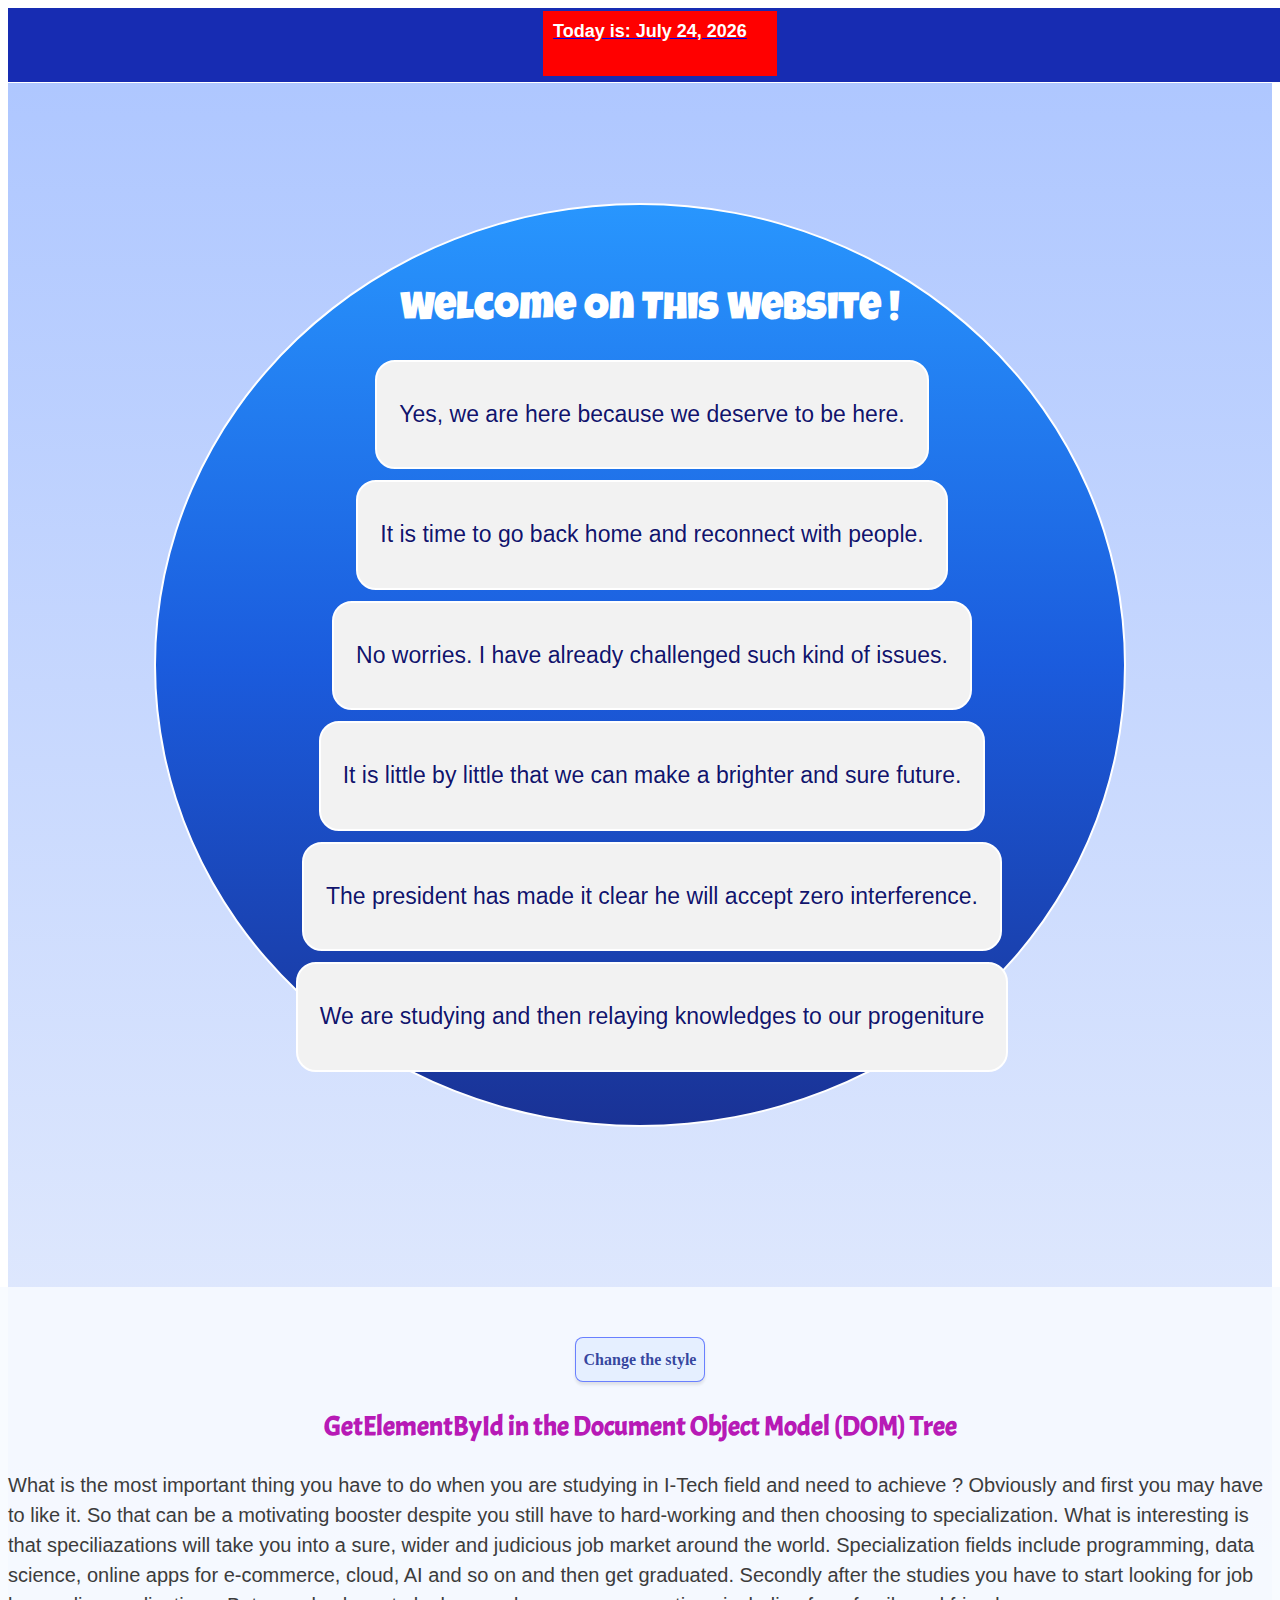
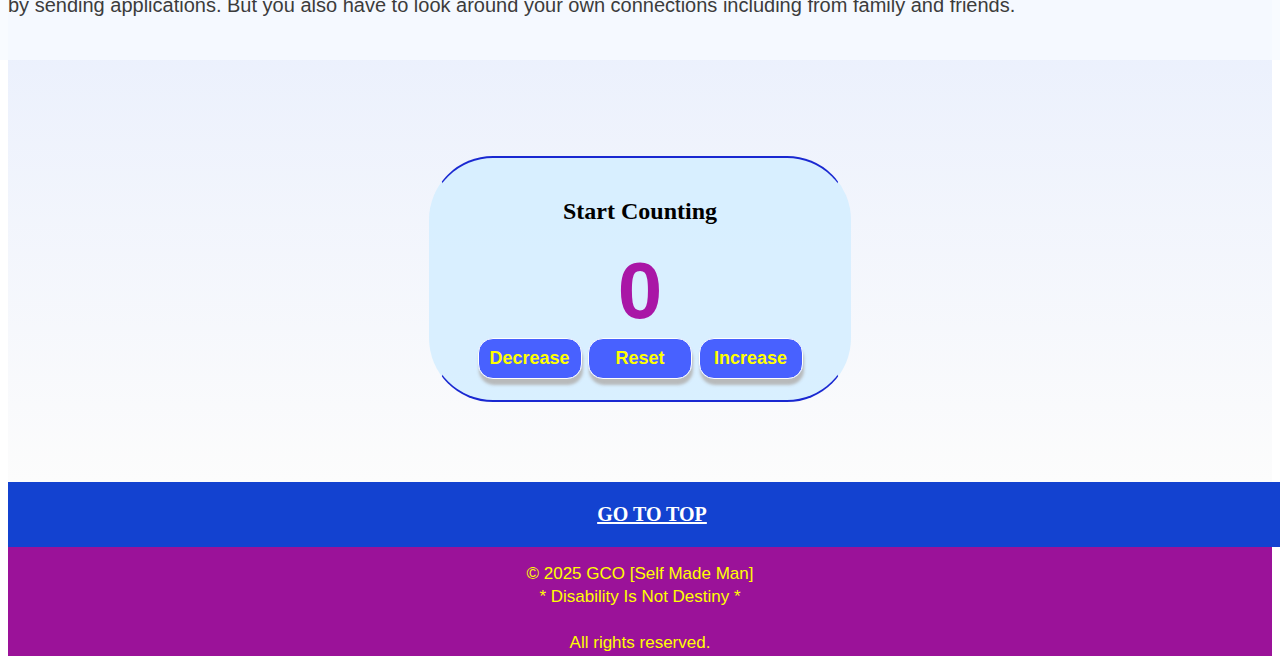
<file: index.html>
<!DOCTYPE html>
<html lang="en"> 
<head>
    <meta charset="UTF-8">
    <meta name="viewport" content="width=device-width, initial-scale=1.0">
    <!--Link to stylesheet (CSS)-->
    <link rel="stylesheet" href="index.css">
     <!--Link to the javascript file-->
    <script type="module" src="index.js."></script>
    <link href="https://cdn.jsdelivr.net/npm/bootstrap@5.2.3/dist/css/bootstrap.min.css" rel="stylesheet" integrity="sha384-rbsA2VBKQhggwzxH7pPCaAqO46MgnOM80zW1RWuH61DGLwZJEdK2Kadq2F9CUG65" crossorigin="anonymous">
    <!--Link to access to bootstrap 5-->
    <script src="https://cdn.jsdelivr.net/npm/bootstrap@5.2.3/dist/js/bootstrap.bundle.min.js" integrity="sha384-kenU1KFdBIe4zVF0s0G1M5b4hcpxyD9F7jL+jjXkk+Q2h455rYXK/7HAuoJl+0I4" crossorigin="anonymous"></script>
<!--Links to google fonts-->
<link rel="preconnect" href="https://fonts.googleapis.com">
<link rel="preconnect" href="https://fonts.gstatic.com" crossorigin>
<link href="https://fonts.googleapis.com/css2?family=Roboto:ital,wght@0,100..900;1,100..900&display=swap" rel="stylesheet">
     <link rel="preconnect" href="https://fonts.googleapis.com">
<link rel="preconnect" href="https://fonts.gstatic.com" crossorigin>
<link rel="preconnect" href="https://fonts.googleapis.com">
<link rel="preconnect" href="https://fonts.gstatic.com" crossorigin>
<link rel="preconnect" href="https://fonts.googleapis.com">
<link rel="preconnect" href="https://fonts.gstatic.com" crossorigin>
<link href="https://fonts.googleapis.com/css2?family=Acme&display=swap" rel="stylesheet">
<link rel="preconnect" href="https://fonts.googleapis.com">
<link rel="preconnect" href="https://fonts.gstatic.com" crossorigin>
<link href="https://fonts.googleapis.com/css2?family=Acme&family=Savate:ital,wght@0,200..900;1,200..900&display=swap" rel="stylesheet">
<link href="https://fonts.googleapis.com/css2?family=Luckiest+Guy&family=Merriweather+Sans:ital,wght@0,300..800;1,300..800&display=swap" rel="stylesheet">
   <!--The title is right below--> 
<title>The Beginning</title>
</head>
<a id="Top"></a>

<body> 
    <!--A wrapper for the date-->
     <div class="containNer" id="currentDateContainer">
        <a href="https://www.timeanddate.com/calendar/" target="_blank"> 
            <p class="Date">Today is: <span id="currentDate">
            <!-- The current date will be displayed here -->
            <script>
                let currentDate = new Date();
                let options = { year: 'numeric', month: 'long', day: 'numeric' };
                document.getElementById('currentDate').textContent = currentDate.toLocaleDateString('en-US', options);
                console.log(currentDate.toLocaleDateString('en-US', options));
            </script>
        </span>
                </p>
            </a>
    </div>
    <div class="main">
   
    <!--Here a wrapping block to contain and maintain the header and the others following blocks (divs) coded like some  <ul> and <li> tabs-->
    <div class="container" id="wrapper">
     <a href ="https://www.merriam-webster.com/dictionary/welcome" target="_blank">
<div class="container" id="containing">
<p class ="Paragraph">Welcome On This Website !</p>
    </div></a>
<!--Creating some blocks and linking them as a <ul> and <li> tabs-->
    <a href="https://www.canada.ca/en/immigration-refugees-citizenship/campaigns/immigration-matters/track-record.html" target="_blank"> <div class="container" style="margin-bottom: 10px"> Yes, we are here because we deserve to be here.</div></a>
    <a href="https://www.britannica.com/place/Burkina-Faso" target="_blank"> <div class="container" style="margin-bottom: 10px">It is time to go back home and reconnect with people. </div></a>
    <a href="https://ccrw.org/dwc-initiative/" target="_blank"> <div class="container"style="margin-bottom: 10px">No worries. I have already challenged such kind of issues.</div></a>
    <a href="https://kristenboehmer.com/5345/" target="_blank"> <div class="container" style="margin-bottom: 10px">It is little by little that we can make a brighter and sure future.</div></a>
    <a href="https://www.merriam-webster.com/thesaurus/interference" target="_blank"> <div class="container" style="margin-bottom: 10px">The president has made it clear he will accept zero interference.</div></a>
    <a href="https://www.mcgill.ca/" target="_blank"> <div class="container" style="margin-bottom: 10px;">We are studying and then relaying knowledges to our progeniture</div></a>
</div>
    <!--Here a block-div to explain the GetElementById in the Document Object Model Tree (DOM)-->
    <div class="Test">
        <button class="Button" id="MTB" onclick="changeColor()">Change the style</button>
        <h2 id="HEADER">GetElementById in the Document Object Model (DOM) Tree</h2>
        <p class="PARA" id="PARA">What is the most important thing you have to do when you are studying in I-Tech field and need to achieve ? Obviously and first you may have to like it.
            So that can be a motivating booster despite you still have to hard-working and then choosing to specialization. 
            What is interesting is that speciliazations will take you into a sure, wider and judicious job market around the world. 
            Specialization fields include programming, data science, online apps 
        for e-commerce, cloud, AI and so on and then get graduated.
         Secondly after the studies you have to start looking for job by sending applications. But you also have to look around your own connections including from family and friends.  
        </p>
     </div>
     <!--Creating a counter with HTML, CSS, and Javascript-->
    <div id="btnContainer">
        <h2><b>Start Counting</b></h2>
        <label id="countLabel">0</label>
<button id="decreaseBtn" onclick="decrease()"class="buttons">Decrease</button>
<button id="resetBtn" onclick="reset()" class="buttons">Reset</button>
<button id="increaseBtn" onclick="increase()"class="buttons">Increase</button>
   </div>
  </div>

  <!--Javascript for a dynamic purpose to taking in count the scripts-->
   <script src="index.js."></script>

<!---Going to beginning of the page-->
<div class="Top"><a href="#Top"id="UNICODE" >GO TO TOP</a></div>

   <!--The footer starts here-->
    <footer class="footer">
        <p> © 2025 GCO [Self Made Man]
            <br><br>
            * Disability Is Not Destiny *
        </p>
        <p class="footer-text">All rights reserved.</p>
    </footer>
</body>
</html>
</file>
<file: index.css>
.main{
    display: flex;
    flex-direction: column;
    justify-content: center;
    align-items: center;
    width: 100%;
    height: auto;
    background-image: linear-gradient(rgba(166, 193, 255, 0.903), #fcfcfc);
}
.container {
    width: 100%;
    height: 9.5vh;
    display: flex;
    flex-direction: column;
    align-items: center;
    justify-content: center;
    background-color: #f2f2f2;
    font-family: Arial, Helvetica, sans-serif;
    font-size: 23px;
    color: rgba(10, 13, 105, 0.973);
    padding: 10px;
    margin-top: 1px;
    border-radius: 20px;
    border: 2px solid rgb(255, 255, 255);
}
.container a {
    text-decoration: none;
    color: yellow;
    font-family: Georgia, 'Times New Roman', Times, serif;
}
.container:hover, a:hover {
    color: yellow;
    background-color: #1026b0f8;
    transition: background-color 0.3s ease-in-out;
    cursor: pointer;
    text-decoration: none;
    font-size: 24.5px;
    border-radius: 20px;
}
.a{
    text-decoration: none;
    font-size: 38px;
    animation: 0.3s ease-in-out;
 
}
#HEADER {
     font-family: "Acme", sans-serif;
    color: #b613b4fa;
    font-size: 27px;
    font-weight: bold;
    text-align: center;
    margin-top: 0;
    margin-bottom: 10px;
}
#containing {
    width: 100%;
    height: 80px;
    background-color: transparent;
    display: flex;
    flex-direction: column;
    align-items: center;
    justify-content: center;
    text-align: center;
    font-family: "Luckiest Guy", cursive;
    color: #fff;
    font-size: 40px;
    border: none;
    margin-bottom: 9px;
    padding: 10px;
    border-radius: 30px;;
}
.Paragraph {
    width: 100%;
    height: 60px;
    display: flex;
    flex-direction: column;
    justify-content: center;
    align-items: center;
    text-align: center;
    font-family: "Luckiest Guy", cursive;
    color: #fff;
    font-size: 39px;
    border: none;
    margin-bottom: 15px;
}
.Paragraph:hover {
    background-color: none;
    color: rgb(55, 255, 55);
    transition: all 0.25s ease-in-out;
    cursor: pointer;
    font-size: 40px;
    border-radius: 15px;
    text-align: center;
}
#wrapper {
    width: 75%;
    height: 100vh;
    display: flex;
    flex-direction: column;
    align-items: center;
    justify-content: center;
    background-image: linear-gradient(#2896fe,#1a5bddfe, rgba(22, 47, 148, 0.985)); 
    border-radius: 50%;
    margin-top: 7.5rem;
}
.Test{
    display: flex;
    position: relative;
    flex-direction: column;
    justify-content: center;
    align-items: center;
    width: 100%;
    height: auto;
    background-color: lab(98.11% -0.41 -2.86 / 0.88);
    font-family: Arial, Helvetica, sans-serif;
    color: rgb(14, 28, 113);
    text-align: left;
    line-height: 28px;
    padding: 20px;
    margin-top: 10rem;
    margin-bottom: 16px;
    margin-left: 0;
    margin-right: 0;
}
.PARA{
  font-family: Verdana, Geneva, Tahoma, sans-serif;
  font-style: normal;
  font-size: 20px;
  line-height: 30px;
  width: 100%;
  color: rgb(60, 60, 60)
}
.PARA:hover {
    font-family: Verdana, Geneva, Tahoma, sans-serif;
    color: #616060;
    transition: color 0.3s ease-in-out;
    font-size: 20.2px;
    cursor: pointer;
}
.Button {
    display: block;
    width: auto;
    height: 45px;
    background-color: #e5efff;
    color: #32429cfa;
    border: #667dfffa solid 1px;
    border-radius: 0.5rem;
    cursor: pointer;
    font-size: 16px;
    font-weight: bold;
    transition: background-color 0.3s ease;
    margin-top: 30px;
    margin-bottom: 30px;
    padding: 8px;
    font-family: Georgia, 'Times New Roman', Times, serif;
    box-shadow: 0 3px 3px rgba(29, 29, 29, 0.1);
}
.Button:hover {
    background-color: rgba(33, 73, 217, 0.96);
    color: #fff;
    transition: background-color 0.3s ease;
}
.Date {
    font-family: Arial, Helvetica, sans-serif;
    font-size: 18px;
    width: 100%;
    height: 45.5px;;
    margin-top: 14.65px;
    color: #fff;
    font-size: 18px;
    font-weight: bold;
    text-decoration-line: none;
    padding: 10px;
    background-color: red;
} 
.Date:hover {
    color: #000;
    transition: background-color 0.3s ease-in-out;
    background-color: yellow;
}
.containNer{
    width: 100%;
    height: 6vh;
    display: flex;
    flex-direction: column;
    align-items: center;
    justify-content: center;
    background-color: light;
    padding: 10px;
    text-decoration: none;
    cursor: pointer;
    background-color: #1026b0f8;
    border-bottom: 0.089rem solid #fff;
}
#btnContainer {
    width: 30%;
    height: auto;;
    text-align: center;
    margin-top: 1rem;
    margin-bottom: 1rem;
    padding: 20px;
    background-color: #d4edffdb;
    border: 1px solid transparent;
    border-radius: 4rem;
    border-top: 2px solid #1928d1;
    border-bottom: 2px solid #1928d1;
    margin-top: 5rem;
    margin-bottom: 5rem;
}
#btnContainer:hover{
    background-color: #fcfcfcde;
    border: 2px solid #1928d1;
    transition: background-color 0.3s ease-in-out;
    cursor: pointer;
}
h3 {
    font-family: Helvetica;
    color: rgba(255, 0, 0, 0.899);
    text-align: center;
}
#countLabel {
    display: block;
    text-align: center;
    justify-content: center;
    font-size: 5rem;
    font-weight: bold;
    color: #a711a4fa;
    font-family: helvetica;
    cursor: pointer;
}
.buttons {
    justify-content: center;
    align-items: center;
    width: 104px;
    height: auto;
    background-color: #465ffffc;
    color: yellow;
    border-radius: 15px;
    cursor: pointer;
    margin: 1.25px;
    padding: 9px 9px;
    border: #fff 0.1rem solid;
    font-weight: bold;
    font-family: Arial helvetica, sans-serif;
    font-size: 18px;
    font-weight: bold;
    box-shadow: 1px 6px 3px #b4b4b4e6;
}
.buttons:hover{
    background-color: #ae12acfa;
    color: gold;
    font-size: 19px;
    transition: background-color 0.3s ease-in-out;
    box-shadow: 1px 6px 3px #405ef5eb;
    border: none;
}
.Top a{
    display: flex;
    width: 100%;
    height: 45px;
    justify-content: center;
    align-items: center;
    text-align: center;
    text-decoration: line;
    font-family: "arial black";
    font-size: 20px;
    font-weight: bold;
    background-color: #1040cffc;
    color: #fff;
    padding: 10px 12px;
}
.Top a:hover{
    display: flex;
    width: 100%;
    height: 45px;
    justify-content: center;
    align-items: center;
    text-align: center;
    text-decoration: line;
    font-family: "arial black";
    font-size: 21px;
    font-weight: bold;
    background-color: transparent;
    color: #000;
    padding: 10px 12px;
    transition: background-color 0.3s ease-in-out;
}
.footer{
    width: 100%;
    height: 96px;
    background-color: #9b1299;
    display: flex;
    flex-direction: column;
    justify-content: center;
    align-items: center;
    font-family: Arial, Helvetica, sans-serif;
    color: yellow;
    font-size: 17px;
    text-align: center;
    padding-top: 13px;
    line-height: 11.5px;
    bottom: 0;
}
.footer:hover {
    background-color: #a813a5;
    color: #fff;
    transition: background-color 0.3s ease-in-out;
    cursor: pointer;
    font-size: 17.25px;
}
</file>
